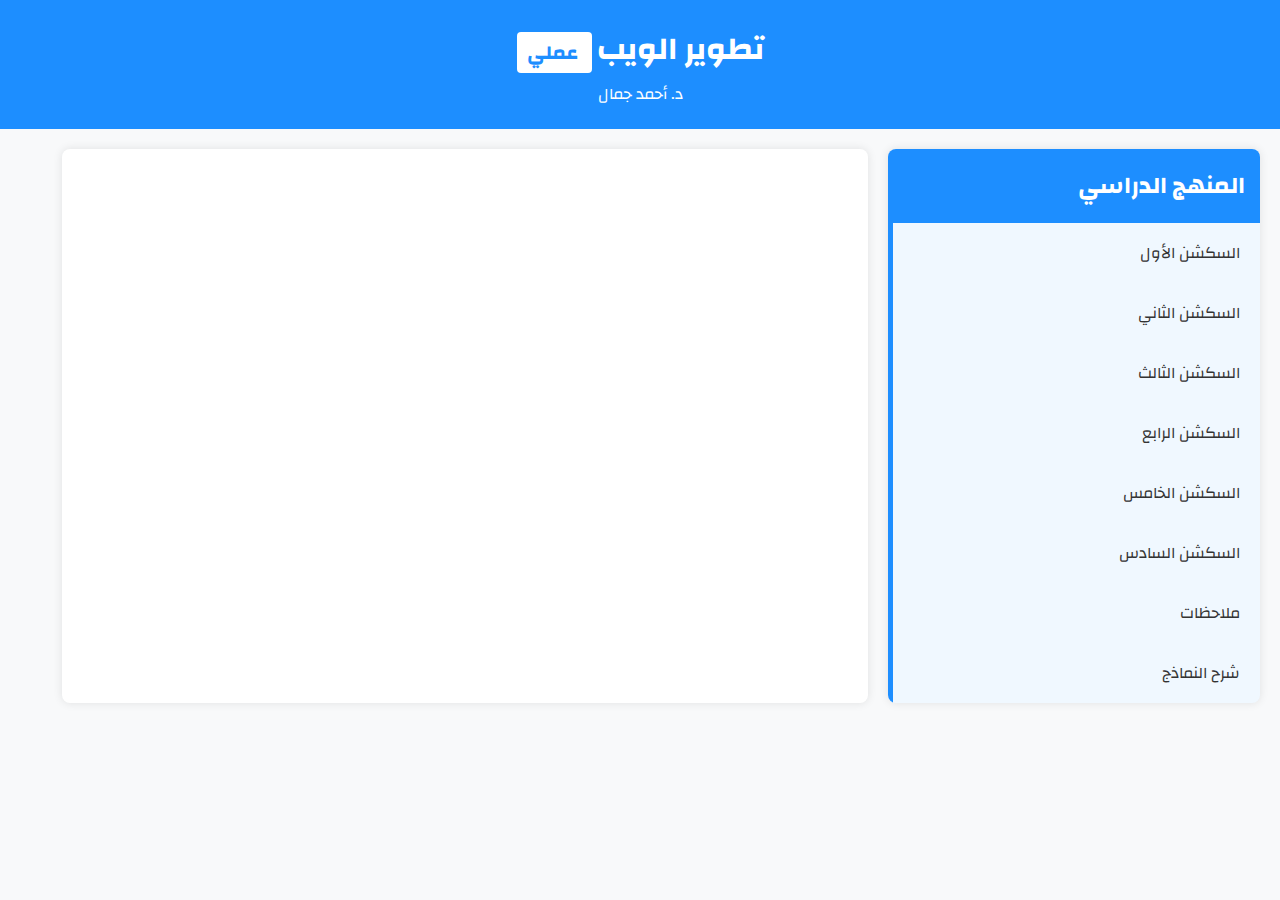
<file: index.html>
<!DOCTYPE html>
<html lang="en" dir="rtl">

<head>
  <meta charset="UTF-8">
  <meta name="viewport" content="width=device-width, initial-scale=1.0">
  <title>Web Development - Practical Labs</title>
  <link rel="stylesheet" href="styles.css">
</head>

<body>

  <header>
    <h1>تطوير الويب<span> عملي</span></h1>
    <h4>د. أحمد جمال</h4>
    <!-- Add any additional header information here -->
  </header>

  <main>
    <section id="syllabus">
      <h2>المنهج الدراسي</h2>
      <ul id="lesson-list">
        <!-- JavaScript will populate this with lesson titles -->
      </ul>
    </section>


    <section id="lesson-info">
      <!-- JavaScript will populate this with lesson details -->
    </section>
  </main>

  <script src="script.js"></script>
</body>

</html>
</file>
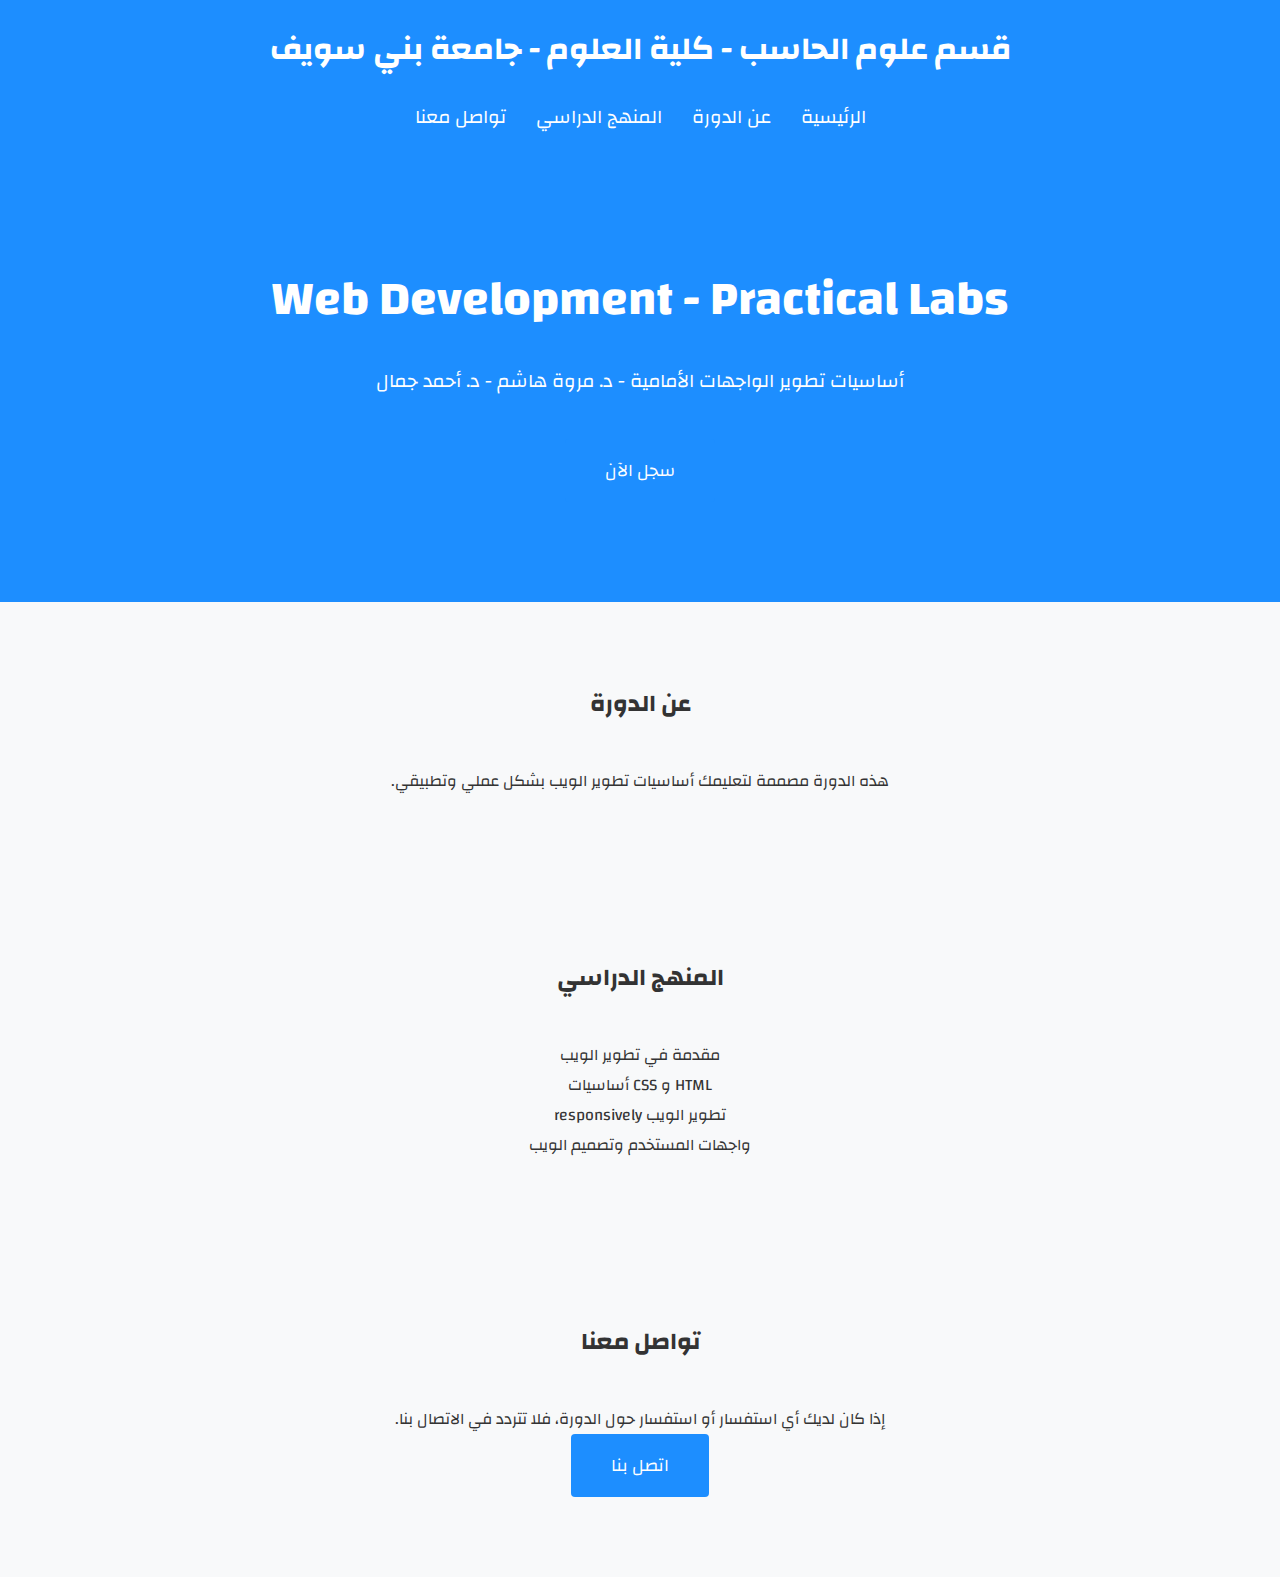
<file: Landing.html>
<!DOCTYPE html>
<html lang="en" dir="rtl">
<head>
  <meta charset="UTF-8">
  <meta name="viewport" content="width=device-width, initial-scale=1.0">
  <title>Web Development Course</title>
  <link rel="stylesheet" href="styles.css">
  <link rel="stylesheet" href="landing.css">
</head>
<body>

<header>
  <h1>قسم علوم الحاسب - كلية العلوم - جامعة بني سويف</h1>
  <nav>
    <a href="landing.html">الرئيسية</a>
    <a href="#sec1">عن الدورة</a>
    <a href="#sec2">المنهج الدراسي</a>
    <a href="#sec3">تواصل معنا</a>
  </nav>
</header>

<section class="hero">
  <h1>Web Development - Practical Labs</h1>
  <p>أساسيات تطوير الواجهات الأمامية - د. مروة هاشم - د. أحمد جمال</p>
  <a href="index.html" class="cta-button">سجل الآن</a>
</section>

<section class="section" id="sec1">
  <h2>عن الدورة</h2>
  <p>هذه الدورة مصممة لتعليمك أساسيات تطوير الويب بشكل عملي وتطبيقي.</p>
</section>

<section class="section" id="sec2">
  <h2>المنهج الدراسي</h2>
  <ul>
    <li>مقدمة في تطوير الويب</li>
    <li>HTML و CSS أساسيات</li>
    <li>تطوير الويب responsively</li>
    <li>واجهات المستخدم وتصميم الويب</li>
  </ul>
</section>

<section class="section" id="sec3">
  <h2>تواصل معنا</h2>
  <p>إذا كان لديك أي استفسار أو استفسار حول الدورة، فلا تتردد في الاتصال بنا.</p>
  <a href="#" class="cta-button">اتصل بنا</a>
</section>

</body>
<script>
    // Smooth scrolling for anchor links
    document.querySelectorAll('a[href^="#"]').forEach(anchor => {
      anchor.addEventListener('click', function (e) {
        e.preventDefault();
  
        document.querySelector(this.getAttribute('href')).scrollIntoView({
          behavior: 'smooth'
        });
      });
    });
  </script>
</html>
</file>
<file: styles.css>
@import url('https://fonts.googleapis.com/css2?family=Changa:wght@200..800&display=swap');
* {
    margin: 0;
    padding: 0;
    box-sizing: border-box;
}

body {
    font-family: 'Changa', sans-serif;
    background-color: #f8f9fa;
    color: #333;
}

header {
    background-color: #1d8eff;
    color: #fff;
    padding: 20px;
    text-align: center;
}

header h1, header h4 {
    margin: 0;
}
header h4 {
    font-weight: 400;
}

header span {
    font-size: 20px;
    margin-right: 5px;
    padding: 2px 10px;
    background-color: #ffffff;
    text-decoration: none;
    border-radius: 4px;
    color: #1d8eff;
}

main {
    display: flex;
    flex-direction: column; 
    margin: 20px;
}

#syllabus {
    width: 100%; 
    margin-bottom: 20px; 
    background-color: #f0f8ff; 
    border-radius: 8px;
    box-shadow: 0 0 10px rgba(0, 0, 0, 0.1);
    overflow: hidden;
}

#syllabus h2 {
    background-color: #1d8eff; 
    color: #fff;
    padding: 15px;
    margin: 0;
}

#lesson-list {
    list-style-type: none;
    padding: 0;
    margin: 0;
}

#lesson-list li {
    cursor: pointer;
    padding: 15px 20px;
    border-left: 5px solid #1d8eff; 
    transition: background-color 0.3s ease;
}

#lesson-list li:hover {
    background-color: #c7ecff;
}

#lesson-info {
    width: 100%; 
    background-color: #fff;
    border-radius: 8px;
    box-shadow: 0 0 10px rgba(0, 0, 0, 0.1);
    overflow: hidden;
    margin-right: 20px;
}

#lesson-info h2 {
    margin: 20px;
    padding: 15px; 
    font-size: 24px;
    color: #333;
    background-color: #cfecff; 
    border-right: 5px solid #3b8dff; 
}

#lesson-info p {
    margin: 0 20px 20px 20px;
    padding: 10px;
    color: #555;
    background-color: #ffffe3; 
    border-right: 5px solid #fff53b; 
}

#lesson-info h3 {
    margin: 20px 20px 0 20px;
    padding: 20px;
    border-right: 5px solid #6e6e6e; 
    background-color: #e9e9e9; 
}

#lesson-info ul {
    margin: 0 20px 20px 20px;
    padding: 20px;
    list-style-type: none;
    border-right: 5px solid #6e6e6e; 
    background-color: #e9e9e9; 
}

#lesson-info ul li {
    margin-bottom: 10px;
    padding-left: 20px;
    position: relative;
    color: #565656;
}



#lesson-info video, #lesson-info iframe {
    width: 100%;
    display: block;
    border-top: 1px solid #eee;
    margin-bottom: 20px;
}

.download-button {
    display: inline-block;
    padding: 8px 50px;
    background-color: #1d8eff;
    color: #fff;
    text-decoration: none;
    border-radius: 4px;
    transition: background-color 0.3s ease;
}

.download-button:hover {
    background-color: #0f5cb7;
}



#lesson-info video::-webkit-media-controls {
    background-color: #f0f0f0;
}

#lesson-info video::-webkit-media-controls-play-button {
    color: #333;
}

#lesson-info video::-webkit-media-controls-volume-slider {
    background-color: transparent;
}


@media screen and (min-width: 768px) {
    main {
        flex-direction: row; 
    }

    #syllabus {
        width: 30%; 
        margin-bottom: 0; 
    }

    #lesson-info {
        width: 65%; 
    }
    #lesson-info iframe {
        width: 100%;
        min-height: 600px;
    }
}

@media screen and (max-width: 768px) {
    #lesson-info {
        margin-right: 0;
    }

}
</file>
<file: landing.css>
body {
    background-color: #f8f9fa;
    font-family: 'Changa', sans-serif;
    color: #333;
    margin: 0;
    padding: 0;
}

header {
    background-color: #1d8eff;
    color: #fff;
    padding: 20px;
    text-align: center;
}

header h1 {
    margin: 0;
}

nav {
    display: flex;
    justify-content: center;
    margin-top: 20px;
}

nav a {
    margin: 0 15px;
    color: #fff;
    text-decoration: none;
    font-size: 1.2em;
}

.hero {
    background-color: #1d8eff;
    color: #fff;
    text-align: center;
    padding: 100px 0;
}

.hero h1 {
    font-size: 3em;
    margin-bottom: 20px;
}

.hero p {
    font-size: 1.2em;
    margin-bottom: 40px;
}

.cta-button {
    display: inline-block;
    padding: 15px 40px;
    background-color: #1d8eff;
    color: #fff;
    text-decoration: none;
    border-radius: 4px;
    font-size: 1.1em;
    transition: background-color 0.3s ease;
}

.cta-button:hover {
    background-color: #0f5cb7;
}

.section {
    padding: 80px 0;
    text-align: center;
}

.section h2 {
    margin-bottom: 40px;
}


@media screen and (max-width: 768px) {
    header {
        padding: 10px;
    }

    header h1 {
        font-size: 1.5em;
    }

    nav {
        flex-direction: column;
        align-items: center;
    }

    nav a {
        margin: 10px 0;
    }

    .hero {
        padding: 50px 0;
    }

    .hero h1 {
        font-size: 2em;
    }

    .hero p {
        font-size: 1em;
        margin-bottom: 20px;
    }

    .cta-button {
        padding: 10px 30px;
        font-size: 1em;
    }

    .section {
        padding: 50px 0;
    }

    .section h2 {
        font-size: 2em;
        margin-bottom: 20px;
    }

    #sec2 ul li {
        padding-right: 10px;
    }
}
</file>
